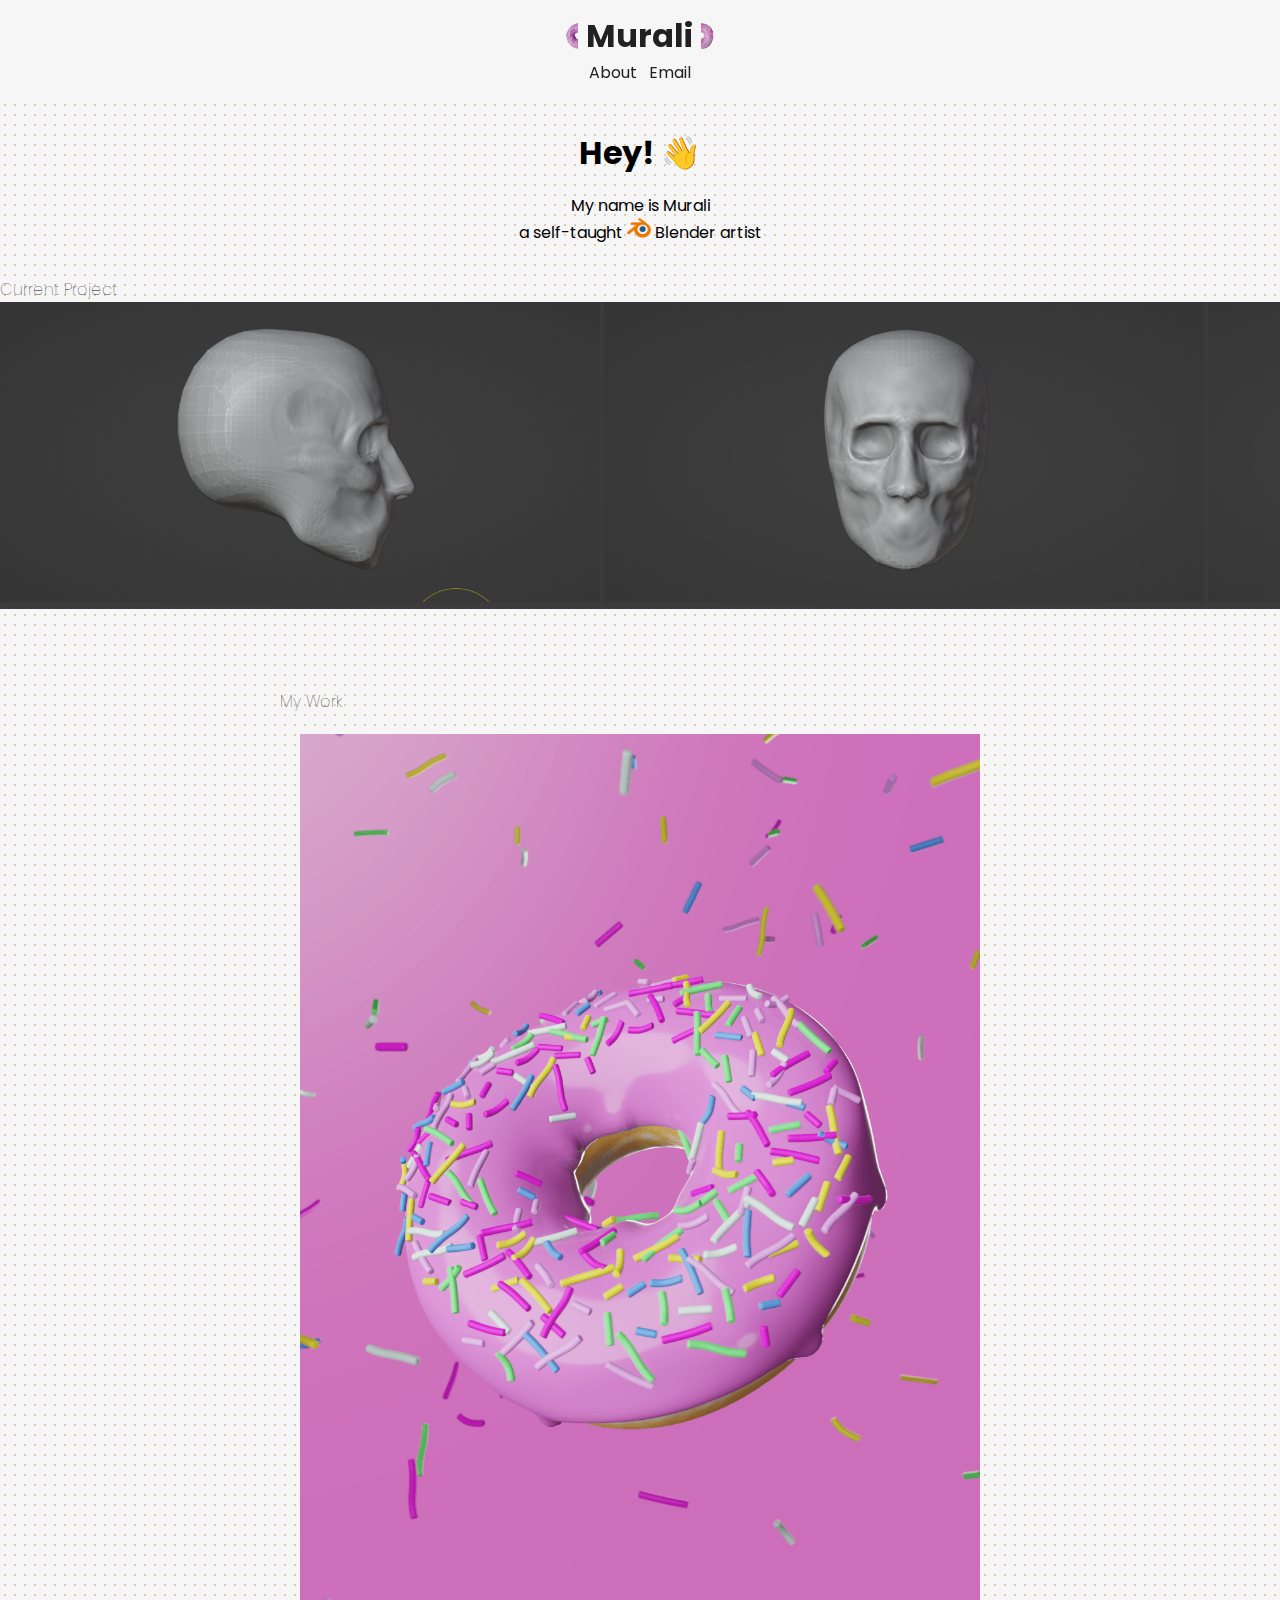
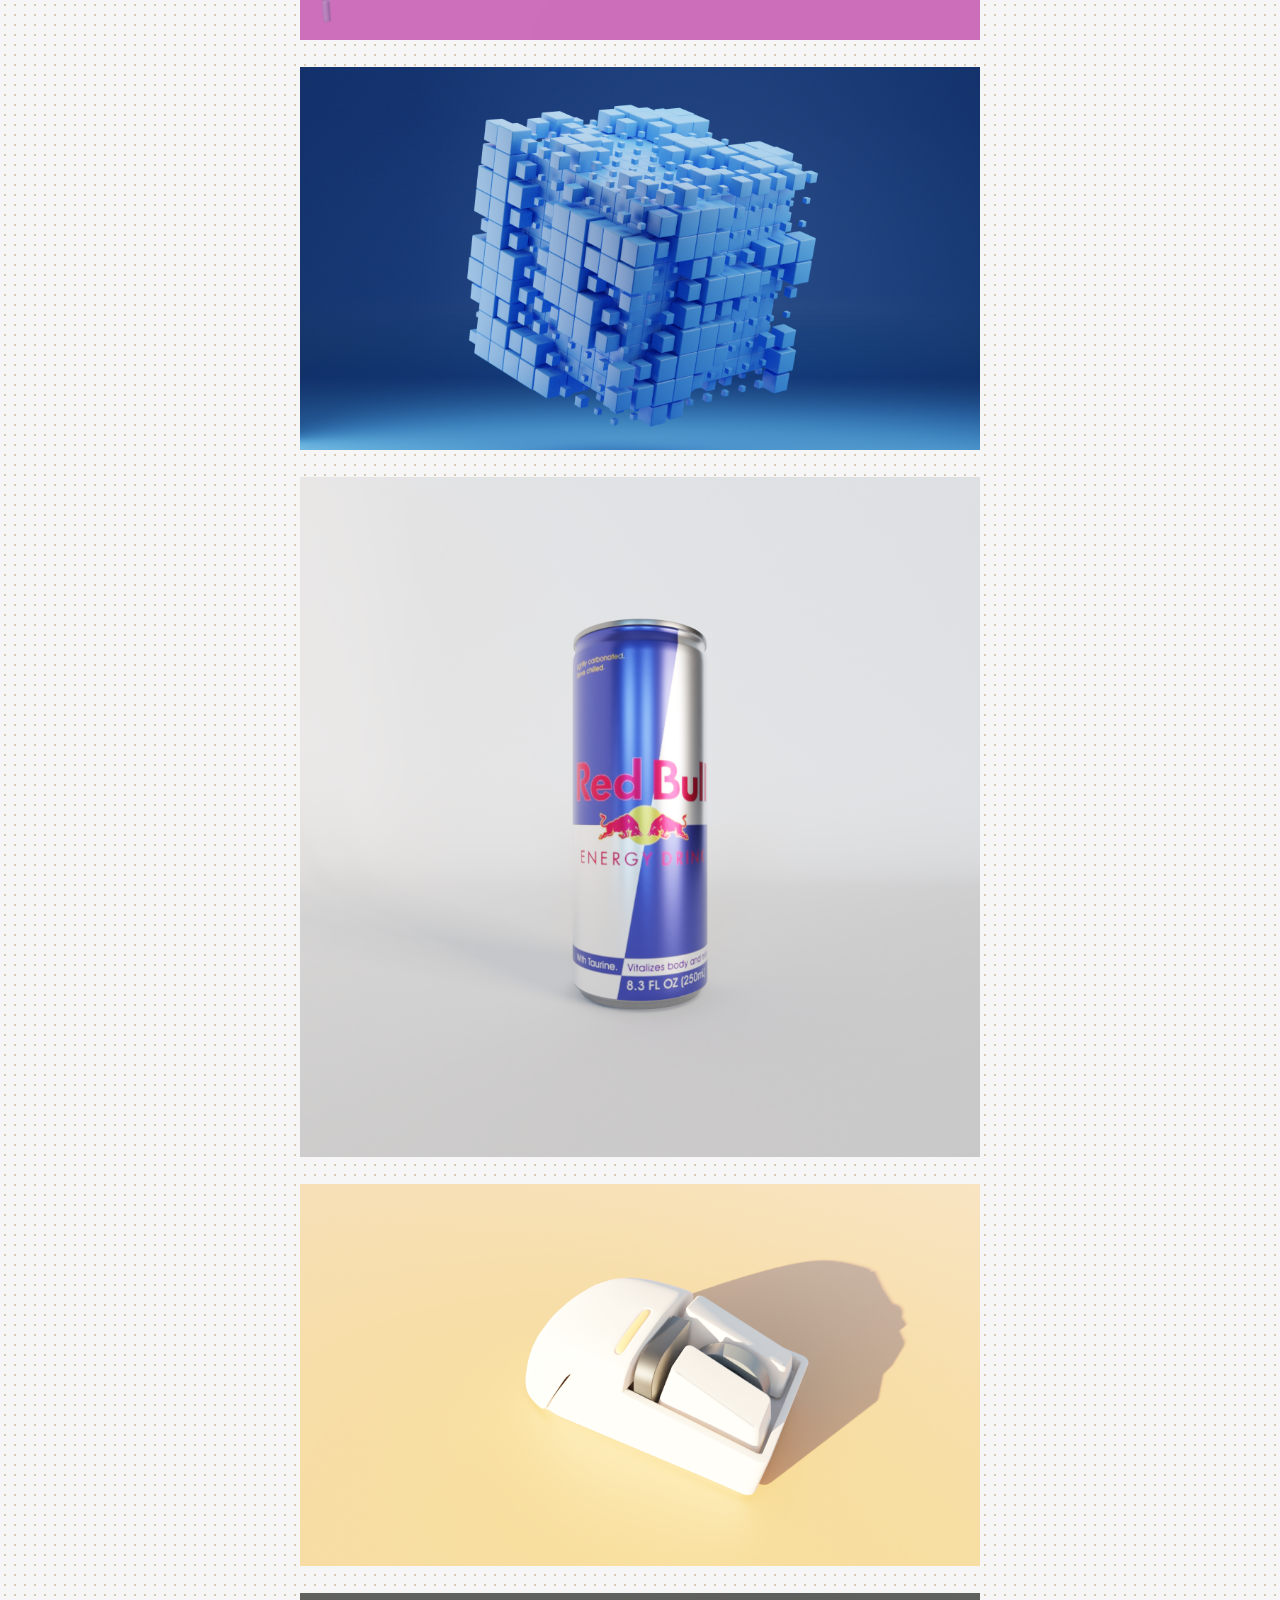
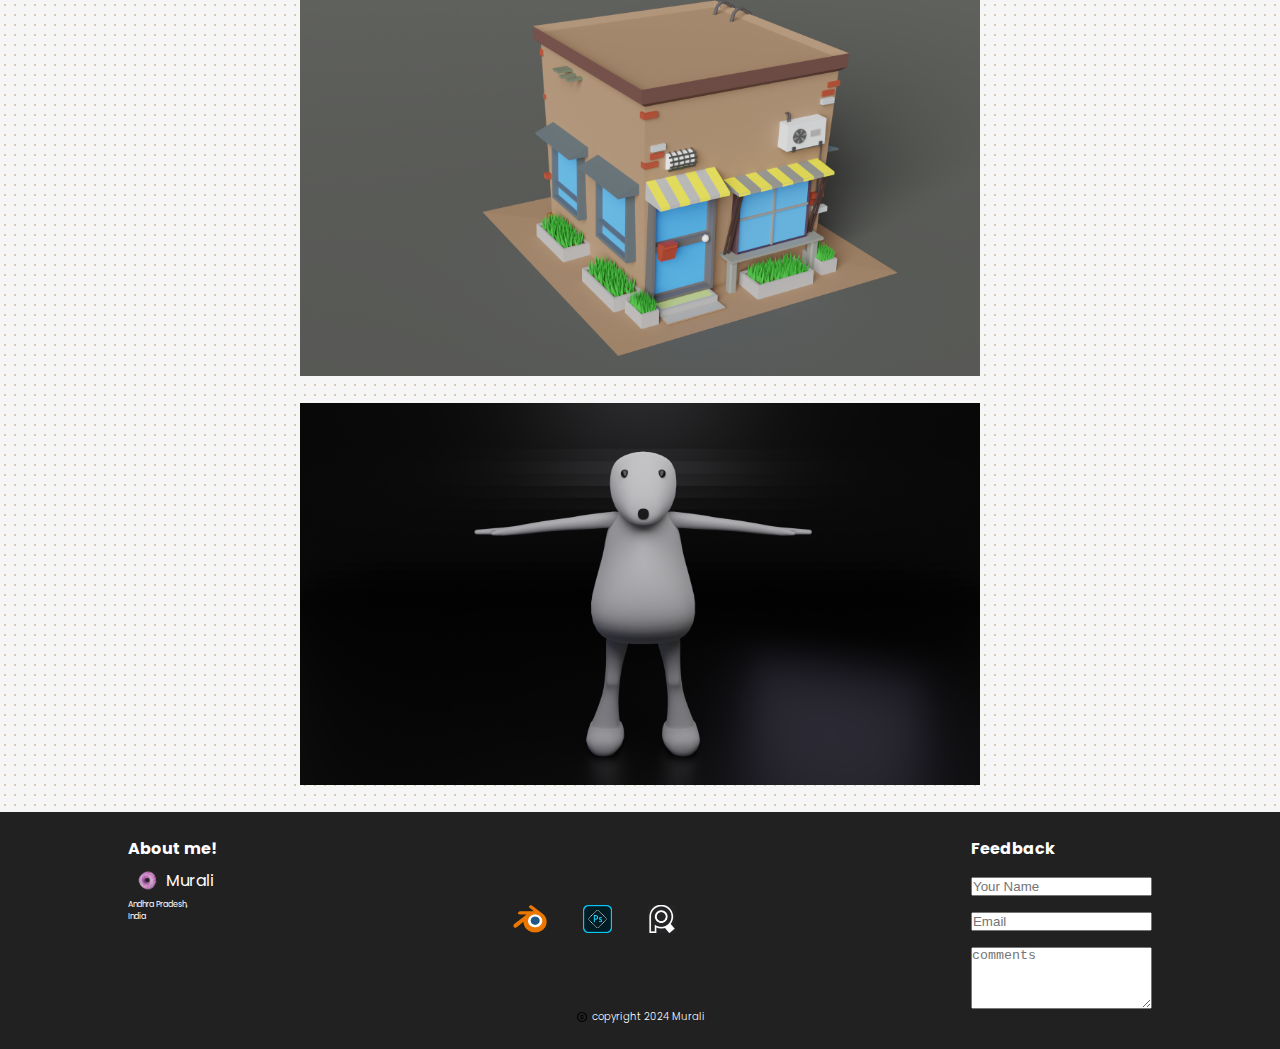
<file: My-Portfoilo/Code/index.html>
<!DOCTYPE html>
<html lang="en">
<head>
    <meta charset="UTF-8">
    <meta name="viewport" content="width=device-width, initial-scale=1.0">
    <title>Murali</title>
    <link rel="stylesheet" href="styles.css">
</head>
<body>
    <!-- navigationbar -->
    <nav class="nav_bar">
            <div class="nav_title">
                <img src="./images/Donut-left.png" alt="">
                <h1><a href="./index.html" class="title">Murali</a></h1>
                <img src="./images/dount-right.png" alt="">
            </div>
            <ul class="nav_links">
                <li><a href="./about.html">About</a></li>
                <li><a href="./contact.html">Email</a></li>
            </ul>
    </nav>

<!-- headersection -->
    <header id="header">
        <h1>Hey! <span class="emoji">👋</span></h1>
        <div class="introduction">
        <p >My name is Murali</p>
        <p>a self-taught <img src="./images/Blender_logo_no_text.png" alt="" width="24px"> Blender artist</p>
        </div>
    </header>

<!-- currentProjectsection -->

    <section class="autosidescroll">
        <h4 class="sideheadings">Current Project</h4>
        <div class="scrollcontainer">
            <div class="set1">
                <img src="./images/head-sideview-right 2.png" alt="">
                <img src="./images/head-front 2.png" alt="">
                <img src="./images/head-side 2.png" alt="">
                <img src="./images/head 1.png" alt="">
            </div>
            <div class="set1">
                <img src="./images/head-sideview-right 2.png" alt="">
                <img src="./images/head-front 2.png" alt="">
                <img src="./images/head-side 2.png" alt="">
                <img src="./images/head 1.png" alt="">
            </div>
        </div>

    </section>

    <!-- Projectshowcasesection -->
    <section class="work">
        <h4 class="sideheadings">My Work</h4>
        <div class="project">
            <div class="projectimgcontainer">
                <img src="./images/donut.png" alt="">
            </div>
        </div>
        <div class="project">
            <div class="projectimgcontainer">
                <img src="./images/zoozoo.png" alt="">
            </div>
        </div>
        <div class="project">
            <div class="projectimgcontainer">
                <img src="./images/redbullcycles.png" alt="">
            </div>
        </div>
        <div class="project">
            <div class="projectimgcontainer">
                <img src="./images/Mousecycles.png" alt="">
            </div>
        </div>
        <div class="project">
            <div class="projectimgcontainer">
                <img src="./images/polyhouse_cycles.png" alt="">
            </div>
        </div>
        <div class="project">
            <div class="projectimgcontainer">
                <img src="./images/zoozoo_CYCLES.png" alt="">
            </div>
        </div>
        
    </section>

    <footer id="footersection">
        <div class="footercontainer">
        <div class="rowsection">
            <div class="footeraboutme">
                <h4>About me!</h4>
                <div>
                    <img src="./images/donut-T.png" alt="" width="38px">
                    <p>Murali</p>
                </div>
                <p class="location">Andhra Pradesh,</p>
                <p class="location">India</p>
                <!-- <div> social media</div> -->
            </div>


                <div class="icons">
                    <div class="iconsContainer">
                        <img src="./images/Blender_logo_no_text.png" alt="">
                        <img src="./images/photoshop 1.png" alt="">
                        <img src="./images/pureref.jfif" alt="">
                    </div>
                </div>
                
            <div class="email">
                <h4>Feedback</h4>
                <form class="homefrom">
                    
                    <input type="text" id="name" placeholder="Your Name">
                    <input type="email" id="email" placeholder="Email">
                    <textarea name="Meassage" id="message"placeholder="comments" cols="20" rows="4"></textarea>
                </form>
                
            </div>
        </div>
        <div class="copyrightsection">
           <img src="./images/copyright.svg" alt="" width="12px"> copyright 2024 Murali
        </div>
    </div>
    </footer>
</body>
</html>
</file>
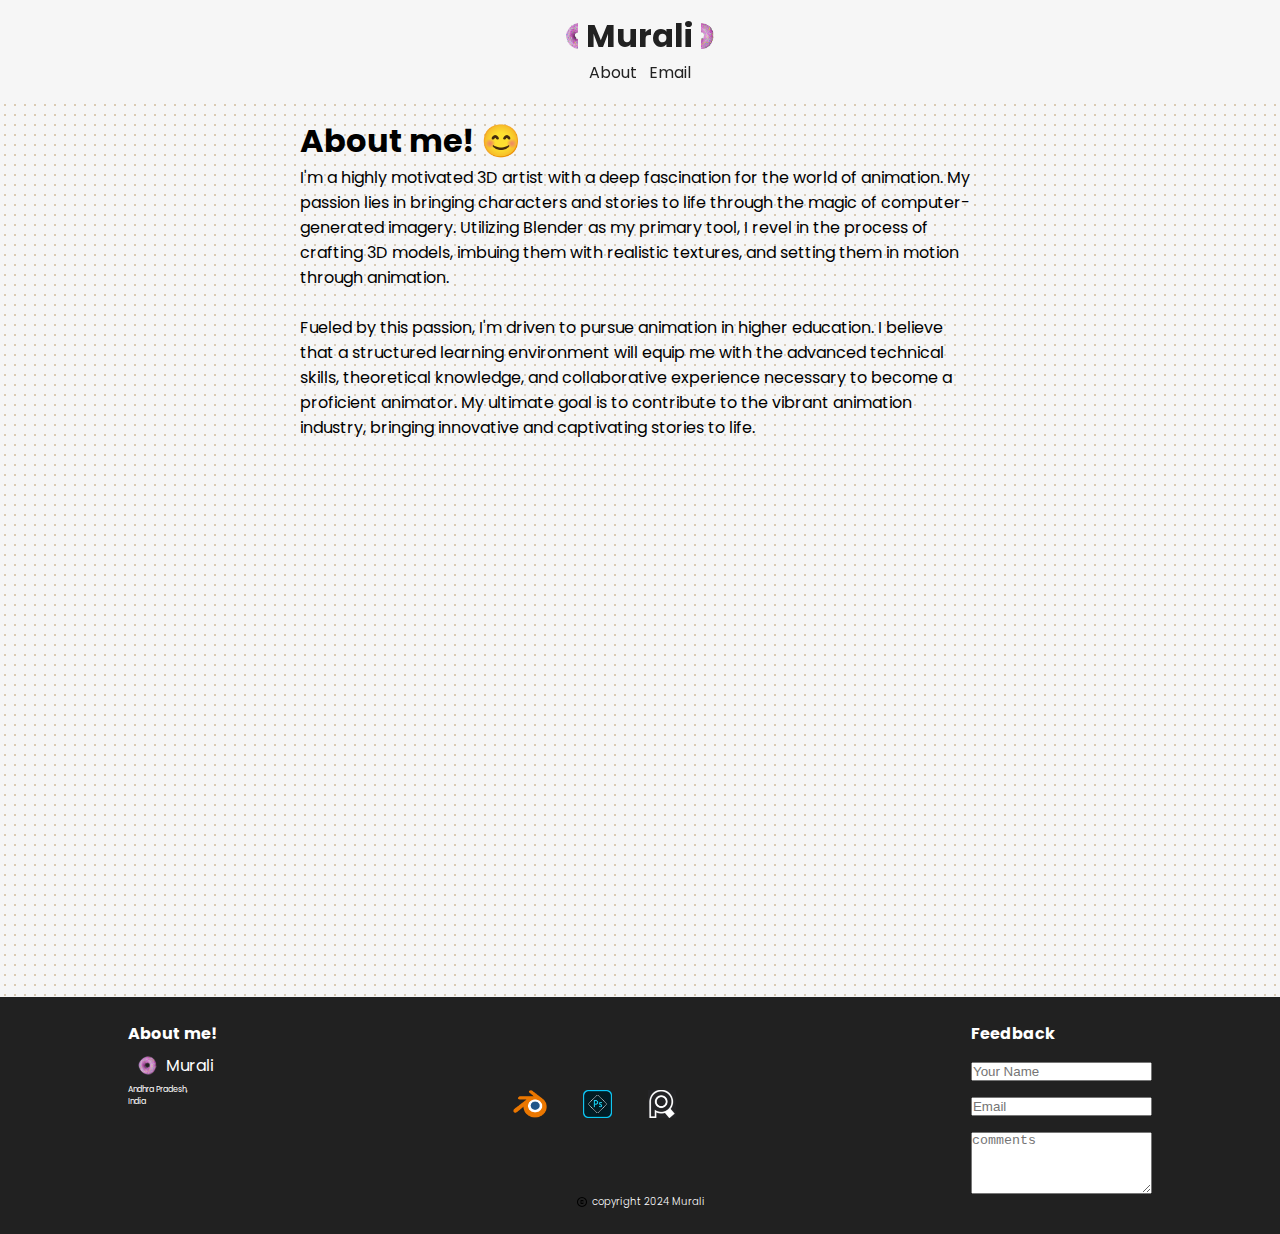
<file: My-Portfoilo/Code/about.html>
<!DOCTYPE html>
<html lang="en">
<head>
    <meta charset="UTF-8">
    <meta name="viewport" content="width=device-width, initial-scale=1.0">
    <title>Murali</title>
    <link rel="stylesheet" href="styles.css">
</head>
<body>
    <nav>
        <section class="nav_bar">
            <div class="nav_title">
                <img src="./images/Donut-left.png" alt="">
                <h1><a href="./index.html" class="title">Murali</a></h1>
                <img src="./images/dount-right.png" alt="">
            </div>
            <ul class="nav_links">
                <li><a href="./about.html">About</a></li>
                <li><a href="./contact.html">Email</a></li>
            </ul>
        </section>
    </nav>

    <section class="aboutmepage">
        <div class="aboutcontainer">
            <h1>About me! 😊</h1>
            <p>I'm a highly motivated 3D artist with a deep fascination for the world
                of animation. My passion lies in bringing characters and stories to
                life through the magic of computer-generated imagery. Utilizing 
                Blender as my primary tool, I revel in the process of crafting 3D
                models, imbuing them with realistic textures, and setting them
                in motion through animation.</p>
                <br>
            <p>Fueled by this passion, I'm driven to pursue animation in higher 
                education. I believe that a structured learning environment will equip
                me with the advanced technical skills, theoretical knowledge,
                and collaborative experience necessary to become a proficient 
                animator. My ultimate goal is to contribute to the vibrant animation 
                industry, bringing innovative and captivating stories to life.</p>
        </div>
    </section>

    <footer id="footersection">
        <div class="footercontainer">
        <div class="rowsection">
            <div class="footeraboutme">
                <h4>About me!</h4>
                <div>
                    <img src="./images/donut-T.png" alt="" width="38px">
                    <p>Murali</p>
                </div>
                <p class="location">Andhra Pradesh,</p>
                <p class="location">India</p>
                <!-- <div> social media</div> -->
            </div>


                <div class="icons">
                    <div class="iconsContainer">
                        <img src="./images/Blender_logo_no_text.png" alt="">
                        <img src="./images/photoshop 1.png" alt="">
                        <img src="./images/pureref.jfif" alt="">
                    </div>
                </div>
                
            <div class="email">
                <h4>Feedback</h4>
                <form class="homefrom">
                    
                    <input type="text" id="name" placeholder="Your Name">
                    <input type="email" id="email" placeholder="Email">
                    <textarea name="Meassage" id="message"placeholder="comments" cols="20" rows="4"></textarea>
                </form>
                
            </div>
        </div>
        <div class="copyrightsection">
           <img src="./images/copyright.svg" alt="" width="12px"> copyright 2024 Murali
        </div>
    </div>
    </footer>
</body>
</html>
</file>
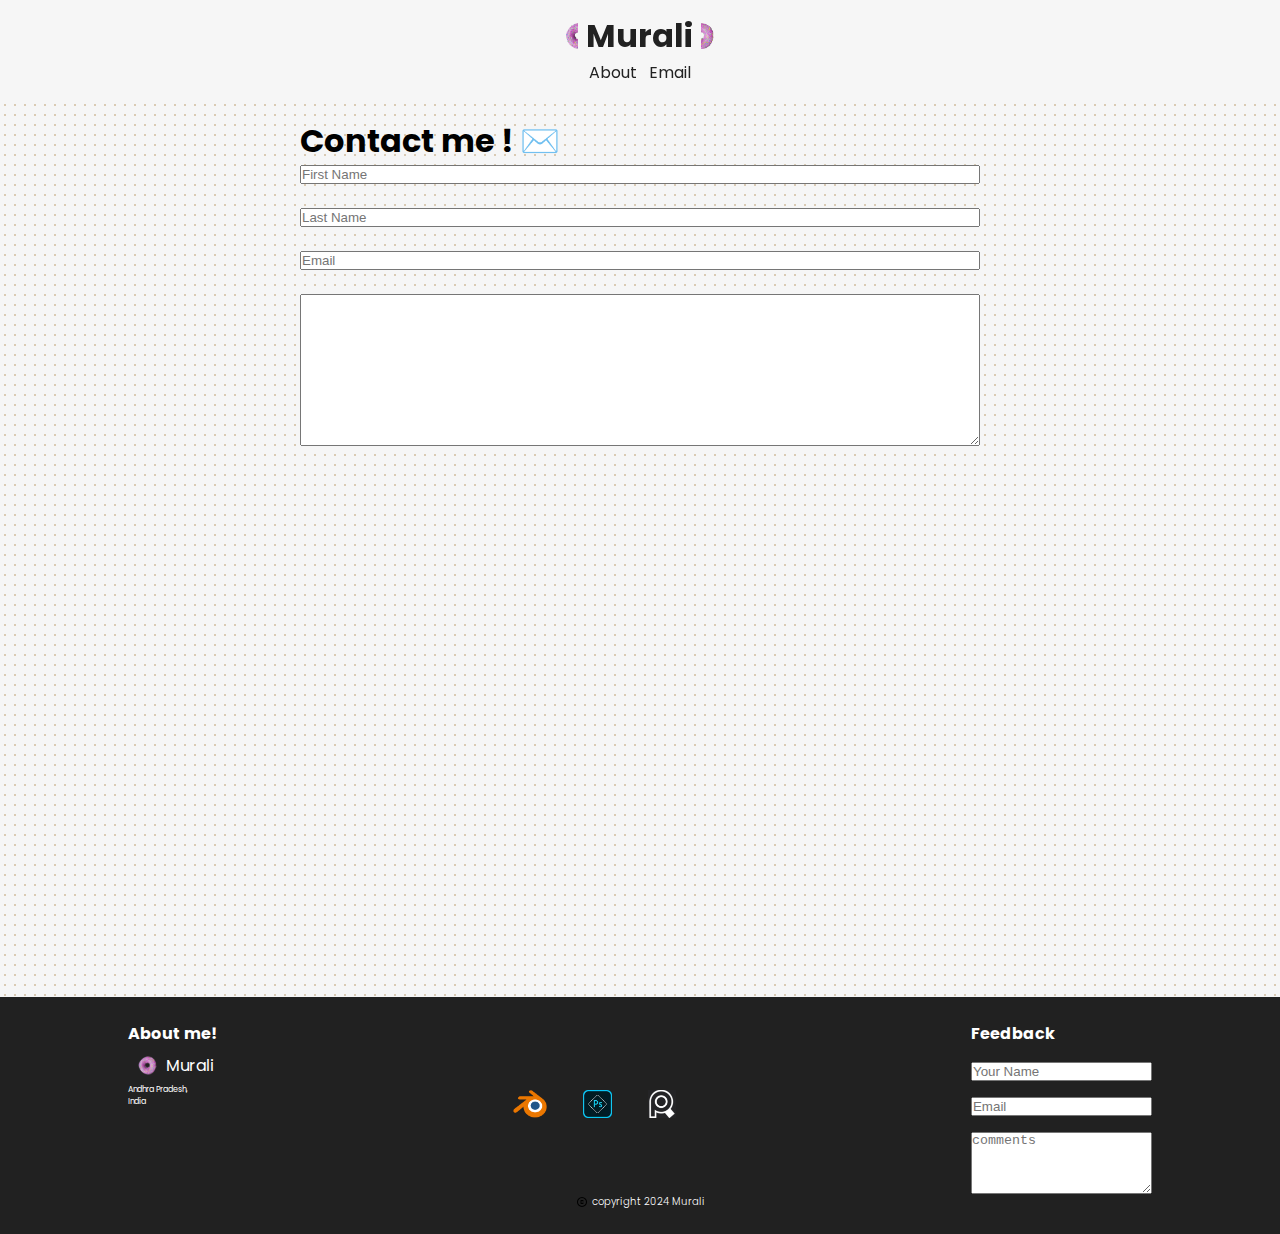
<file: My-Portfoilo/Code/contact.html>
<!DOCTYPE html>
<html lang="en">
<head>
    <meta charset="UTF-8">
    <meta name="viewport" content="width=device-width, initial-scale=1.0">
    <title>Murali</title>
    <link rel="stylesheet" href="styles.css">
</head>
<body>
    <nav>
        <section class="nav_bar">
            <div class="nav_title">
                <img src="./images/Donut-left.png" alt="">
                <h1><a href="./index.html" class="title">Murali</a></h1>
                <img src="./images/dount-right.png" alt="">
            </div>
            <ul class="nav_links">
                <li><a href="./about.html">About</a></li>
                <li><a href="./contact.html">Email</a></li>
            </ul>
        </section>
    </nav>

    <section class="contact">
        <h1>Contact me ! ✉️</h1>
        <div class="formcontainer">
            <form class="contactform">
                <input type="text" placeholder="First Name">
                <input type="text" placeholder="Last Name">
                <input type="email" placeholder="Email">
                <textarea name="Meassage" id="Meassage" cols="30" rows="10"></textarea>
            </form>
        </div>
    </section>

    <footer id="footersection">
        <div class="footercontainer">
        <div class="rowsection">
            <div class="footeraboutme">
                <h4>About me!</h4>
                <div>
                    <img src="./images/donut-T.png" alt="" width="38px">
                    <p>Murali</p>
                </div>
                <p class="location">Andhra Pradesh,</p>
                <p class="location">India</p>
                <!-- <div> social media</div> -->
            </div>


                <div class="icons">
                    <div class="iconsContainer">
                        <img src="./images/Blender_logo_no_text.png" alt="">
                        <img src="./images/photoshop 1.png" alt="">
                        <img src="./images/pureref.jfif" alt="">
                    </div>
                </div>
                
            <div class="email">
                <h4>Feedback</h4>
                <form class="homefrom">
                    
                    <input type="text" id="name" placeholder="Your Name">
                    <input type="email" id="email" placeholder="Email">
                    <textarea name="Meassage" id="message"placeholder="comments" cols="20" rows="4"></textarea>
                </form>
                
            </div>
        </div>
        <div class="copyrightsection">
           <img src="./images/copyright.svg" alt="" width="12px"> copyright 2024 Murali
        </div>
    </div>
    </footer>
</body>
</html>
</file>
<file: My-Portfoilo/Code/styles.css>
@import url('https://fonts.googleapis.com/css2?family=Poppins:wght@300;400;500;600;700&display=swap');
*{
    margin: 0;
    padding: 0;
    box-sizing: border-box;
    
    
}

:root{
    --netural-crem : rgb(246, 246, 246);
    --netural-brown :rgb(217, 202, 179);
    --netural-black : rgb(33, 33, 33);
    --primary-green : rgb(109, 152, 134);
}

/* General styles*/

html{
    scroll-behavior: smooth;
    background-image: radial-gradient(rgb(217, 202, 179) 1px, rgb(246, 246, 246) 0.5px);
    background-size: 10px 10px;
}

body{
    font-family: 'Poppins', sans-serif;
}

.sideheadings{
    font-weight: 100;
}

/* Tansision to all links and buttons */

a{
    transition: all 300ms ease;
}

/* nav section */

nav{
    position: sticky;
    top: 0;
    background-image: radial-gradient(rgb(217, 202, 179) 0.5px, rgb(246, 246, 246) 0.5px);
    background-size: 10px 10px;
    z-index: 1;
}

.nav_bar{
    display: flex;
    flex-direction: column;
    align-items: center;
    padding: 12px; 

}

/* text align to the logo image */

.nav_title{
    display: flex;
    align-items: center;
    gap: 8px;
}

/* logo height */
.nav_title img{
    height: 1.6rem;
}

.nav_links{
    display: flex;
    gap: 12px;
    list-style: none;
    font-size: 1rem;
}

a{
    color: var(--netural-black);
    text-decoration: none;
    text-decoration-color: var(--netural-brown);
}
/* hoverstate for each component */
.nav_title:hover{
    transition: all 300ms ease;
    gap: 16px;
    text-decoration: none;
}

.title:hover{
    text-decoration: none;
}

a:hover{
    text-decoration: underline;
    text-underline-offset: 0.5rem;
}

/* headersection */

#header{
    display: flex;
    flex-direction: column;
    align-items: center;
    justify-content: center;
    gap: 16px;
    padding: 32px;
}

.emoji{

    animation: waving_hand 2.5s infinite;  /* animation name from keyframes */
    transform-origin: 70% 70%;
    display: inline-block;
}

.introduction{
    display: flex;
    flex-direction: column;
    align-items: center;
}

/* animation keyframes */
@keyframes waving_hand{
    0%{
        transform: rotate(0deg);
    }
    10%{
        transform: rotate(14deg);
    }
    20%{
        transform: rotate(-8deg);
    }
    30%{
        transform: rotate(14deg);
    }
    40%{
        transform: rotate(-4deg);
    }
    500%{
        transform: rotate(10deg);
    }
    60%{
        transform: rotate(0deg);
    }
    100%{
        transform: rotate(0deg);
    }
}

@keyframes slide{
    from{
        transform: translateX(0);
    }
    to{
        transform:translateX(-100%) ;
    }
}

/* scroll section  */

.scrollcontainer{
    overflow: hidden;
    white-space: nowrap;
    margin-bottom: 5rem;
    background-color: #3B3B3B;
    
}
.set1{
    display: inline-block;
    animation: 6s slide infinite linear; /* animation name from keyframes */

}

.set1 img{
    height: 300px;
}

/* ProjectSection */
.work{
    max-width: 720px;
    overflow: hidden;
    margin: auto;
}
.projectimgcontainer{
    margin: 20px 20px;
}
.projectimgcontainer img{
    width: 100%;
}

/* foottersection */

#footersection{
    background-color: var(--netural-black);
    color: white;
    padding: 24px 0;
}

.footercontainer{
    background-color: var(--netural-black);
    margin: auto;
    max-width: 80%;

}

#fixfooter{
    position: absolute;
    bottom: 0;
}
.rowsection{
    display: flex;
    justify-content: space-between;
}

.footeraboutme div{
    display: flex;
    align-items: center;

}

.location{
    font-size: 8px;
}

.icons{
    margin: auto;
}

.iconsContainer img{
    height: 28px;
    margin: 0 16px;

}

.copyrightsection{
    display: flex;
    align-items: center;
    justify-content: center;

    font-size: 10px;
    font-weight: 300;
    gap: 4px;
}

@media (max-width: 375px) {
    .rowsection{
        display: flex;
        flex-direction: column;
        align-items: center;
        justify-content: center;
        gap: 2rem;
        padding: 2rem;
    }
}

.email, .homefrom{
    display: flex;
    flex-direction: column;
    gap: 16px;

}

.aboutmepage, .contact{
    padding: 20px;
    max-width: 720px;
    height: 100dvh;
    position: relative;
    margin:auto;
}

.contactform{
    display: flex;
    flex-direction: column;
    gap: 24px;
}
</file>
